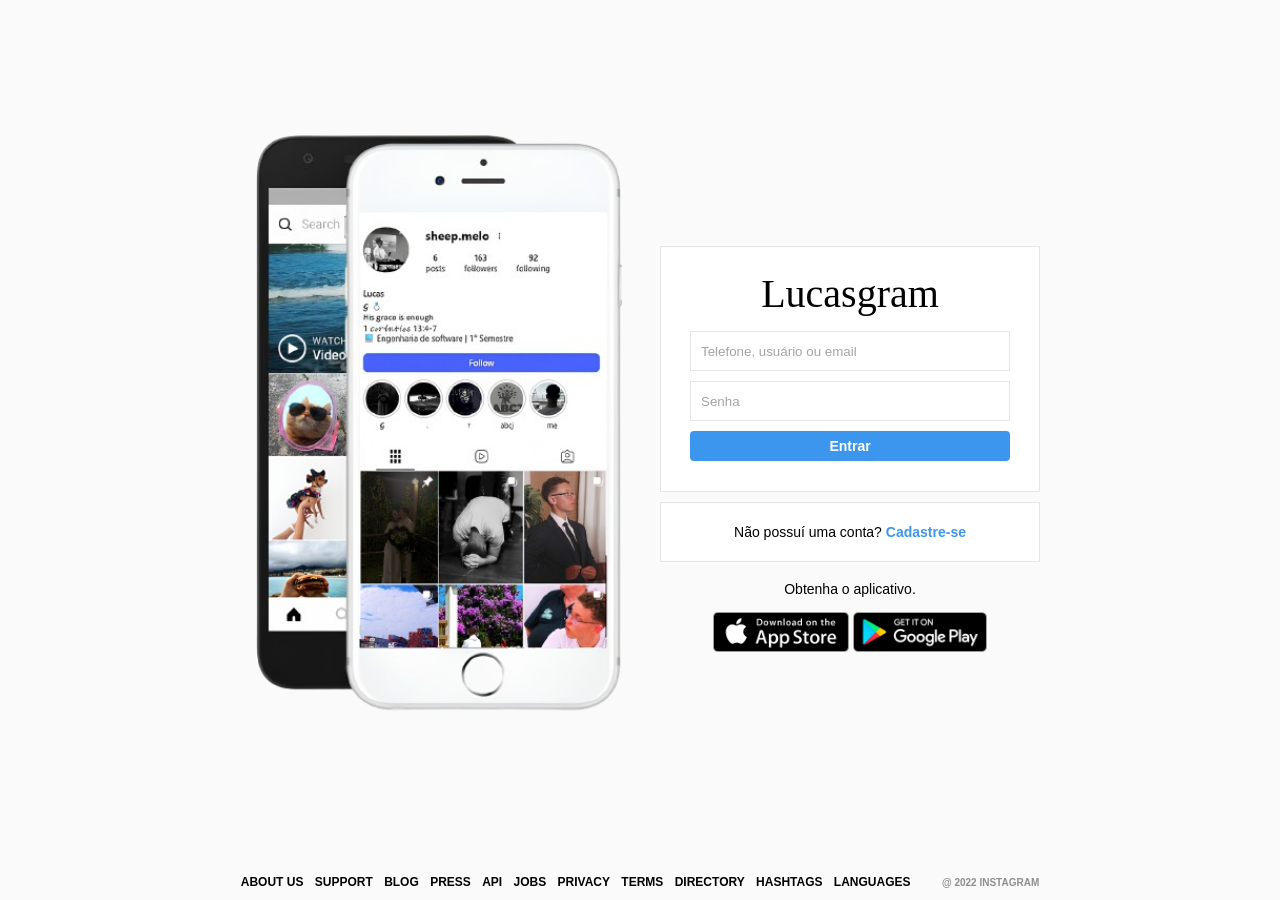
<file: index.html>
<!DOCTYPE html>
<html lang="pt-br">
<head>
    <meta charset="UTF-8">
    <meta name="viewport" content="width=device-width, initial-scale=1.0">
    <link rel="stylesheet" href="style.css">
    <title>Lucasgram - Sua rede social</title>
</head>
<body>
    <!-- AREA CONTAINER -->
    <div id="wrapper">

        <div id="container">
            <!-- AREA ESQUERDA -->
            <div class="column left">
                <div class="main">

                </div>
            </div>
            <!-- FIM AREA ESQUERDA -->
            
            <!-- AREA DOREITA -->
            <div class="column right">
                <div class="login-panel">
                    <div class="logo">
                        <h1>Lucasgram</h1>
                    </div>
                    <form>
                        <input type="text" placeholder="Telefone, usuário ou email" name="username">
                        <input type="password" name="password" placeholder="Senha">
                        <input type="submit" value="Entrar">
                    </form>
                </div>

                <div class="infobox">
                    <p>Não possuí uma conta? <a href="#">Cadastre-se</a></p>
                </div>

                <div class="get-app-panel">
                    Obtenha o aplicativo.
                    <div class="app-buttons">
                        <a href="#">
                            <img src="img/appstore.png" alt="Baixe na appstore">
                        </a>
                        <a href="#">
                            <img src="img/googleplay.png" alt="">
                        </a>
                    </div>
                </div>
            </div>
            <!-- FIM AREA DIREITA -->

        </div>

    </div>
    <!-- FIM AREA CONTAINER -->

    <!-- RODAPE -->
     <footer>
        <div class="footer-inner">
            <a href="#">About us</a>
            <a href="#">Support</a>
            <a href="#">Blog</a>
            <a href="#">Press</a>
            <a href="#">API</a>
            <a href="#">Jobs</a>
            <a href="#">Privacy</a>
            <a href="#">Terms</a>
            <a href="#">Directory</a>
            <a href="#">Hashtags</a>
            <a href="#">Languages</a>
            <div class="text-small">@ 2022 Instagram</div>
        </div>
     </footer>
</body>
</html>
</file>
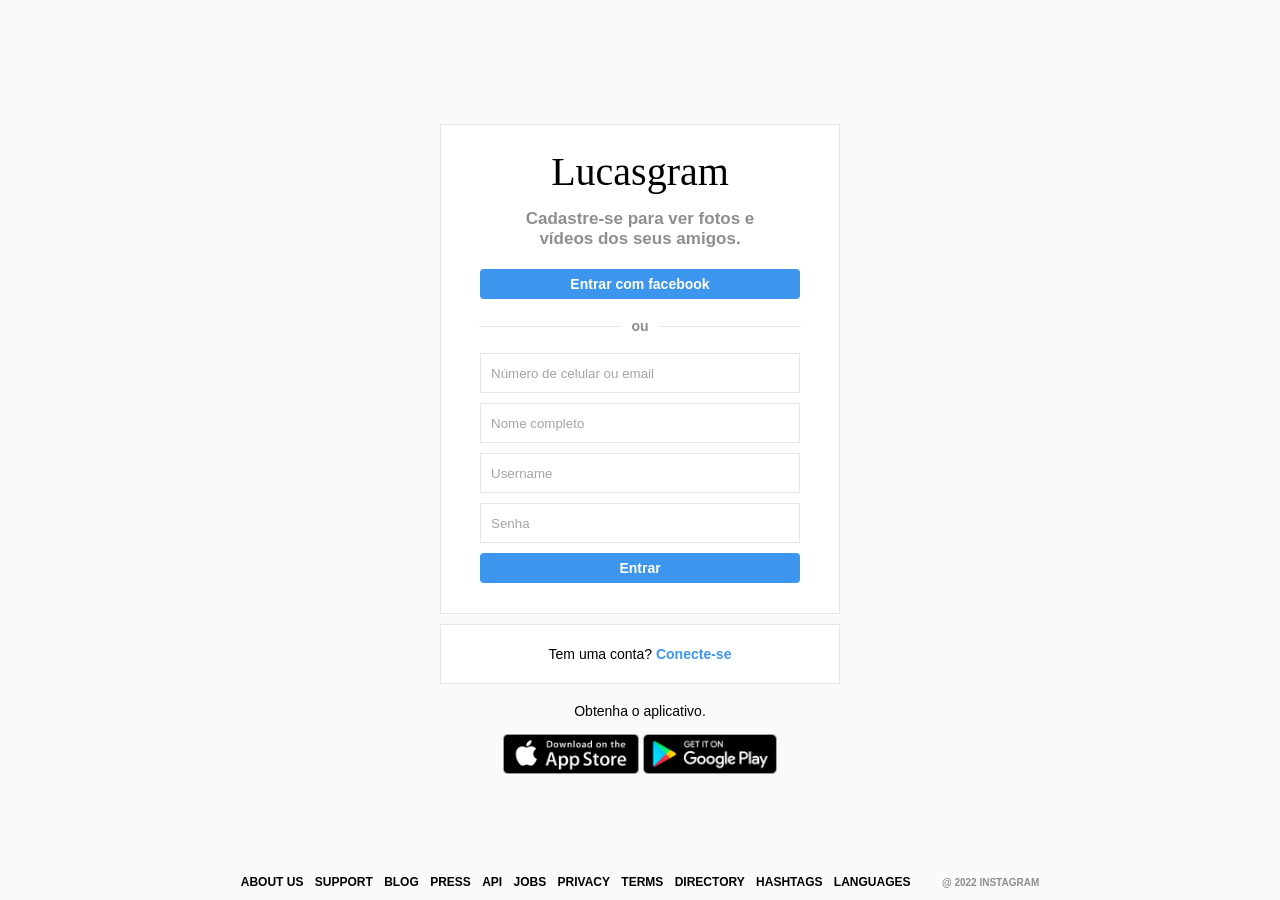
<file: signup.html>
<!DOCTYPE html>
<html lang="pt-br">
<head>
    <meta charset="UTF-8">
    <meta name="viewport" content="width=device-width, initial-scale=1.0">
    <link rel="stylesheet" href="style.css">
    <title>Faça seu cadastro - Lucasgram</title>
</head>
<body>
    <!-- AREA CONTAINER -->
    <div id="wrapper">

        <div id="container-signup">          
            <!-- AREA DOREITA -->
            <div class="column">
                <div class="login-panel">
                    <div class="logo">
                        <h1>Lucasgram</h1>
                    </div>

                    <div class="message">
                        <span>
                            Cadastre-se para ver fotos e vídeos dos seus amigos. 
                        </span>
                    </div>

                    <button class="cta-button">
                        Entrar com facebook
                    </button>

                    <div class="divisor-container">
                        <div class="line"></div>
                        <div class="divisor-tag">ou</div>
                        <div class="line"></div>
                    </div>

                    <form>
                        <input type="text" placeholder="Número de celular ou email" name="email">
                        <input type="text" placeholder="Nome completo" name="name">
                        <input type="text" placeholder="Username" name="username">
                        <input type="password" name="password" placeholder="Senha">
                        <input type="submit" value="Entrar">
                    </form>
                </div>

                <div class="infobox">
                    <p>Tem uma conta? <a href="index.html">Conecte-se</a></p>
                </div>

                <div class="get-app-panel">
                    Obtenha o aplicativo.
                    <div class="app-buttons">
                        <a href="#">
                            <img src="img/appstore.png" alt="Baixe na appstore">
                        </a>
                        <a href="#">
                            <img src="img/googleplay.png" alt="">
                        </a>
                    </div>
                </div>
            </div>
            <!-- FIM AREA DIREITA -->

        </div>

    </div>
    <!-- FIM AREA CONTAINER -->

    <!-- RODAPE -->
     <footer>
        <div class="footer-inner">
            <a href="#">About us</a>
            <a href="#">Support</a>
            <a href="#">Blog</a>
            <a href="#">Press</a>
            <a href="#">API</a>
            <a href="#">Jobs</a>
            <a href="#">Privacy</a>
            <a href="#">Terms</a>
            <a href="#">Directory</a>
            <a href="#">Hashtags</a>
            <a href="#">Languages</a>
            <div class="text-small">@ 2022 Instagram</div>
        </div>
     </footer>
</body>
</html>
</file>
<file: style.css>
@import url('https://fonts.cdnfonts.com/css/billabong');

* {
    margin: 0;
    padding: 0;
    box-sizing: border-box;
}

a {
    color: var(--bluebu);
    text-decoration: none;
}

body {
    --background: #FAFAFA;
    --whiteb: #FFFFFF;
    --bluebu: #3c96ed;
    --bluebz: #258cec;
    --border: #e6e6e6;
    --black: #000000;
    --gray: #8e8e8e;


    background-color: var(--background);
    height: 100%;
    width: 100%;
    font-family: Arial, Helvetica, sans-serif;
    font-size: 14px;
    line-height: 14px;
}

#wrapper {
    height: 100vh;
}

#container {
    margin: 0 auto;
    min-height: 100%;
    width: 800px;
    display: flex;
    align-items: center;
}

.column {
    flex-grow: 1;
    width: 50%;
}

.left {
    background-image: url("./img/main-foto.png");
    background-size: 450px;
    background-repeat: no-repeat;
    background-position: center;
    height: 600px;
    margin-bottom: 50px;
}

.right {
    padding-left: 20px;
}

.login-panel {
    background-color:   var(--whiteb);
    border: 1px solid var(--border);
    padding: 20px 0;
    display: flex;
    flex-direction: column;
    align-items: center;
    justify-content: center;
}

.logo h1 {
    font-family: 'Billabong', cursive;
    font-weight: normal;
    margin: 20px 0;
    font-size: 40px;
    font-weight: 500;
}

.login-panel form {
    display: flex;
    flex-direction: column;
}

input[type="text"], input[type="password"]{
    background-color: var(--whiteb);
    border: 1px solid var(--border);
    height: 40px;
    padding: 10px;
    margin: 10px auto 0;
    width: 320px;
    outline: 0;
}

input[type="text"]::placeholder,
input[type="password"]::placeholder {
    color: rgb(165, 164, 164);
}

input[type="password"]:focus,
input[type="text"]:focus {
    border: 1px solid #a1a1a1;
}

input[type="submit"] {
    margin: 10px auto;
    width: 320px;
    height: 30px;
    border: 0;
    background-color: var(--bluebu);
    border-radius: 4px;
    color: var(--whiteb);
    font-size: 14px;
    font-weight: bold;
    cursor: pointer;
}

input[type="submit"]:hover {
    background-color: var(--bluebz);
}

.infobox {
    background-color: var(--whiteb);
    height: 60px;
    display: flex;
    align-items: center;
    justify-content: center;
    border: 1px solid var(--border);
    margin: 10px auto 0;
}

.infobox p {
    user-select: none;
}   

.infobox a {
    font-weight: bold;
}

.infobox a:hover {
    text-decoration: underline;
}

.get-app-panel {
    margin-top: 20px;
    text-align: center;
}

.app-buttons {
    margin-top: 16px;
}

.app-buttons img {
    height: 40px;
}

footer {
    text-align: center;
    height: 25px;
    margin-top: -25px;
    font-size: 12px;
}

.footer-inner a {
    color: var(--black);
    text-transform: uppercase;
    font-weight: bold;
    margin-right: 8px;
}

.footer-inner a:hover {
    text-decoration: underline;
}

.text-small {
    font-size: 10px;
    font-weight: bold;
    color: var(--gray);
    text-transform: uppercase;
    padding-left: 20px;
    display: inline-block;
}

/* PAGINA SIGNUP */

#container-signup {
    margin: 0 auto;
    min-height: 100%;
    max-width: 400px;
    display: flex;
    align-items: center;
}

.message {
    margin: 10px 70px;
    text-align: center;
}

.message span {
    text-align: center;
    font-size: 17px;
    font-weight: bold;
    line-height: 20px;
    color: var(--gray);
}

.cta-button {
    width: 320px;
    margin: 10px 0;
    height: 30px;
    background-color: var(--bluebu);
    color: var(--whiteb);
    border: 0;
    border-radius: 4px;
    font-size: 14px;
    cursor: pointer;
    font-weight: bold;
}

.cta-button:hover {
    background-color: var(--bluebz);
}

.divisor-container {
    display: flex;
    justify-content: center;
    align-items: center;
    margin: 10px 0;
}

.line {
    height: 1px;
    background-color: var(--border);
    width: 142px;
}

.divisor-tag {
    font-weight: bold;
    margin: 0 10px;
    color: var(--gray);
    user-select: none;
}

@media (max-width: 850px) {
    .left {
        display: none;
    }

    #container {
        width: 70%;
    }

    .right {
        padding: 0;
    }
}

@media (max-width: 560px) {
    #container {
        width: 90%;
    }

    #container-signup {
        width: 90%;
    }
}
</file>
